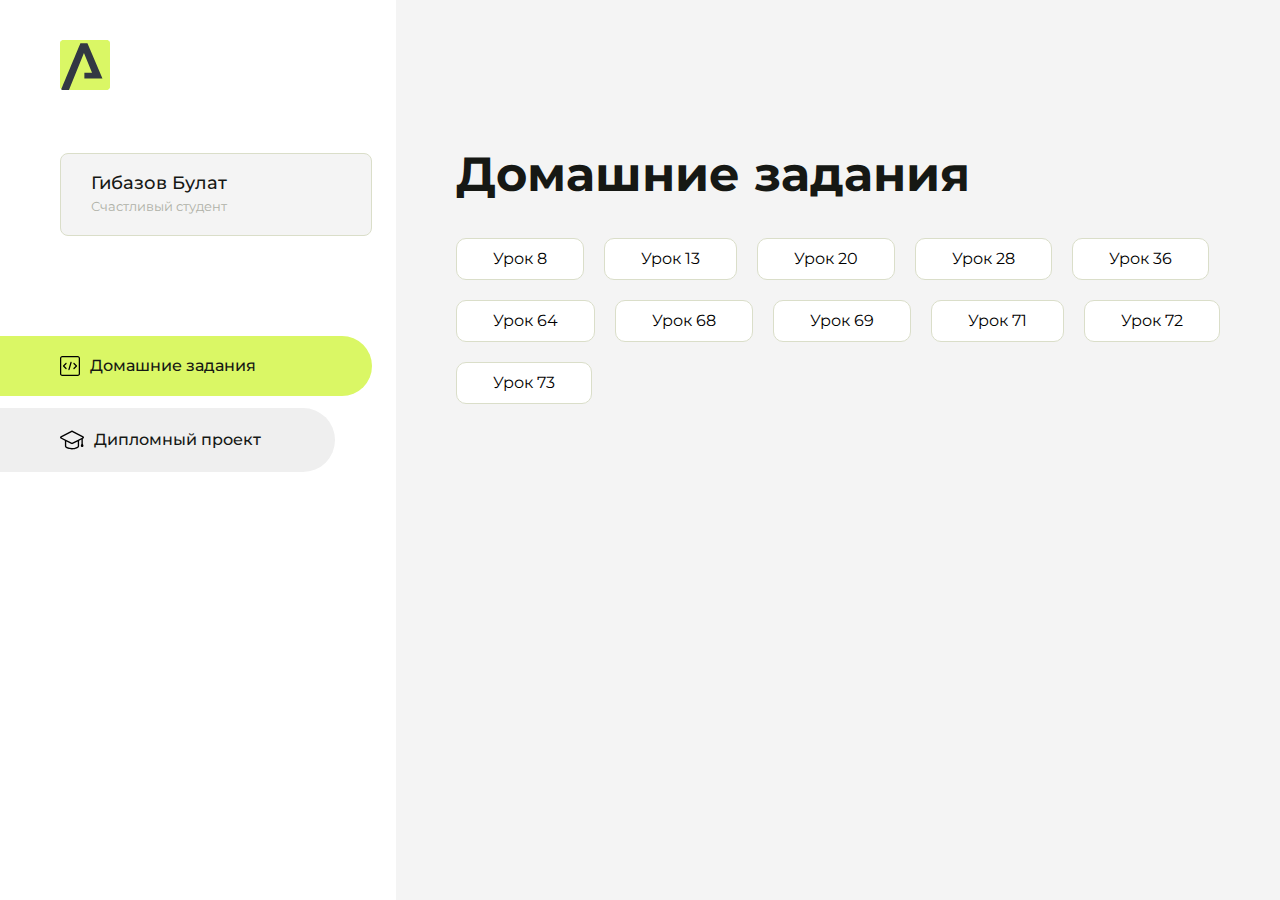
<file: index.html>
<!DOCTYPE html>
<html lang="en">
<head>
    <meta charset="UTF-8">
    <meta name="viewport" content="width=device-width, initial-scale=1.0">
    <title>Домашняя работа</title>
    <link rel="shortcut icon" href="src/logo.ico" type="image/x-icon">
    <link rel="preconnect" href="https://fonts.googleapis.com">
    <link rel="preconnect" href="https://fonts.gstatic.com" crossorigin>
    <link href="https://fonts.googleapis.com/css2?family=Montserrat:wght@400;500;700&family=Rubik:wght@500&display=swap"
          rel="stylesheet">
    <link rel="stylesheet" href="src/style.css">
</head>
<body id="body">
<div class="overlay" id="overlay"></div>
<div class="layout">
    <div class="burger" id="burger">
        <svg viewBox="0 0 24 24" fill="none" xmlns="http://www.w3.org/2000/svg">
            <g id="SVGRepo_bgCarrier" stroke-width="0"></g>
            <g id="SVGRepo_tracerCarrier" stroke-linecap="round" stroke-linejoin="round"></g>
            <g id="SVGRepo_iconCarrier">
                <path d="M4 18L20 18" stroke="#DAF765" stroke-width="2" stroke-linecap="round"></path>
                <path d="M4 12L20 12" stroke="#DAF765" stroke-width="2" stroke-linecap="round"></path>
                <path d="M4 6L20 6" stroke="#DAF765" stroke-width="2" stroke-linecap="round"></path>
            </g>
        </svg>
    </div>
    <aside class="sidebar" id="sidebar">
        <div class="sidebar__inner">
            <div class="logo">
                <svg width="50" height="50" viewBox="0 0 50 50" fill="none" xmlns="http://www.w3.org/2000/svg">
                    <g clip-path="url(#clip0_513_74730)">
                        <path d="M46.17 -0.257004H3.83C1.57281 -0.257004 -0.257 1.57281 -0.257 3.83V46.17C-0.257 48.4272 1.57281 50.257 3.83 50.257H46.17C48.4272 50.257 50.257 48.4272 50.257 46.17V3.83C50.257 1.57281 48.4272 -0.257004 46.17 -0.257004Z"
                              fill="#DAF765"/>
                        <path d="M24.375 38.4H42.461L27.441 3.1585H20.4355C20.4355 3.1585 6.7895 35.881 1.1945 49.294C2.015 50.0275 3.0945 50.257 3.6945 50.257H8.8445L23.954 13.07L32.0465 32.8285H24.375V38.4Z"
                              fill="#323843"/>
                    </g>
                    <defs>
                        <clipPath id="clip0_513_74730">
                            <rect width="50" height="50" fill="white"/>
                        </clipPath>
                    </defs>
                </svg>
            </div>
            <div class="sidebar__user">
                <div class="sidebar__name">Гибазов Булат</div>
                <div class="sidebar__text">Счастливый студент</div>
            </div>
            <div class="sidebar__tabs">
                <div class="sidebar__item">
                    <button class="sidebar__button active" id="tasks">
                        <svg xmlns="http://www.w3.org/2000/svg" width="20" height="20" viewBox="0 0 20 20" fill="none">
                            <g clip-path="url(#clip0_704_74543)">
                                <path d="M17.7083 20H2.29167C1.0275 20 0 18.9725 0 17.7083V2.29167C0 1.0275 1.0275 0 2.29167 0H17.7083C18.9725 0 20 1.0275 20 2.29167V17.7083C20 18.9725 18.9725 20 17.7083 20ZM2.29167 1.25C1.7175 1.25 1.25 1.7175 1.25 2.29167V17.7083C1.25 18.2825 1.7175 18.75 2.29167 18.75H17.7083C18.2825 18.75 18.75 18.2825 18.75 17.7083V2.29167C18.75 1.7175 18.2825 1.25 17.7083 1.25H2.29167Z"
                                      fill="black"/>
                                <path d="M6.04167 13.125C5.88167 13.125 5.72167 13.0642 5.6 12.9417L3.1 10.4417C2.85583 10.1975 2.85583 9.80167 3.1 9.5575L5.6 7.0575C5.84417 6.81333 6.24 6.81333 6.48417 7.0575C6.72833 7.30167 6.72833 7.6975 6.48417 7.94167L4.42583 10L6.48417 12.0583C6.72833 12.3025 6.72833 12.6983 6.48417 12.9425C6.36167 13.0642 6.20167 13.125 6.04167 13.125Z"
                                      fill="black"/>
                                <path d="M8.95833 14.1667C8.9 14.1667 8.84 14.1583 8.78167 14.1417C8.45083 14.0442 8.26083 13.6967 8.35833 13.3658L10.4417 6.28251C10.5392 5.95084 10.8892 5.76417 11.2175 5.85917C11.5483 5.95667 11.7383 6.30417 11.6408 6.63501L9.5575 13.7183C9.47833 13.9908 9.22833 14.1667 8.95833 14.1667Z"
                                      fill="black"/>
                                <path d="M13.9583 13.125C13.7983 13.125 13.6383 13.0642 13.5167 12.9417C13.2725 12.6975 13.2725 12.3017 13.5167 12.0575L15.575 9.99916L13.5167 7.94083C13.2725 7.69666 13.2725 7.30083 13.5167 7.05666C13.7608 6.81249 14.1567 6.81249 14.4008 7.05666L16.9008 9.55666C17.145 9.80083 17.145 10.1967 16.9008 10.4408L14.4008 12.9408C14.2783 13.0642 14.1183 13.125 13.9583 13.125Z"
                                      fill="black"/>
                            </g>
                            <defs>
                                <clipPath id="clip0_704_74543">
                                    <rect width="20" height="20" fill="white"/>
                                </clipPath>
                            </defs>
                        </svg>
                        <span>Домашние задания</span></button>
                </div>
                <div class="sidebar__item">
                    <button class="sidebar__button" id="diplom">
                        <svg xmlns="http://www.w3.org/2000/svg" width="24" height="24" viewBox="0 0 24 24" fill="none">
                            <g clip-path="url(#clip0_704_74553)">
                                <path d="M23.2628 10.5971C23.7176 10.365 24 9.90375 24 9.39337C24 8.883 23.7176 8.42175 23.2628 8.18962L12.6135 2.75362C12.2291 2.55824 11.7705 2.55787 11.3854 2.75399L0.736875 8.19C0.282375 8.42175 0 8.883 0 9.39337C0 9.90375 0.282375 10.365 0.736875 10.5971L4.89038 12.7177V18.2074C4.89038 19.8154 8.412 21.393 12 21.393C15.5884 21.393 19.1096 19.815 19.1096 18.2074V12.7174L21.4609 11.517V15.8017L20.901 17.2305C20.7409 17.6389 20.7934 18.0994 21.0405 18.4616C21.2876 18.8246 21.6979 19.041 22.1366 19.041C22.5754 19.041 22.9852 18.8246 23.2324 18.462C23.4795 18.099 23.532 17.6385 23.3719 17.2301L22.8124 15.8021V10.827L23.2628 10.5971ZM17.7623 18.1721C17.6198 18.6375 15.3491 20.0419 12 20.0419C8.65088 20.0419 6.38025 18.6375 6.2415 18.2074V12.3037L6.23887 12.3019C6.23812 12.057 6.1065 11.8207 5.87325 11.7019L1.3515 9.39337L12 3.95737L22.6489 9.39337L12 14.8294L5.87325 11.7019C5.54063 11.5331 4.6695 11.6674 4.5 12C4.33012 12.3322 4.55813 12.5479 4.89038 12.7177L11.3857 16.0331C11.5781 16.1314 11.7889 16.1805 12 16.1805C12.2107 16.1805 12.4222 16.1314 12.6146 16.0331L17.7593 13.407L17.7623 18.1721Z"
                                      fill="black"/>
                            </g>
                            <defs>
                                <clipPath id="clip0_704_74553">
                                    <rect width="24" height="24" fill="white"/>
                                </clipPath>
                            </defs>
                        </svg>
                        <span>Дипломный проект</span></button>
                </div>
            </div>
        </div>

    </aside>
    <div class="content">
        <div class="container">
            <div class="content__block" id="tasksBlock">
                <div class="content__title">Домашние задания</div>
                <ul class="content__list">
                    <li class="content__list-item">
                        <a href="lesson1/index.html">Урок 8</a>
                    </li>
                    <li class="content__list-item">
                        <a href="lesson13/index.html">Урок 13</a>
                    </li>
                    <li class="content__list-item">
                        <a href="lesson20/index.html">Урок 20</a>
                    </li>
                    <li class="content__list-item">
                        <a href="lesson28/index.html">Урок 28</a>
                    </li>
                    <li class="content__list-item">
                        <a href="lesson36/index.html">Урок 36</a>
                    </li>
                    <li class="content__list-item">
                        <a href="lesson64/index.html">Урок 64</a>
                    </li>
                    <li class="content__list-item">
                        <a href="lesson68/index.html">Урок 68</a>
                    </li>
                    <li class="content__list-item">
                        <a href="lesson69/index.html">Урок 69</a>
                    </li>
                    <li class="content__list-item">
                        <a href="lesson71/index.html">Урок 71</a>
                    </li>
                    <li class="content__list-item">
                        <a href="lesson72/index.html">Урок 72</a>
                    </li>
                     <li class="content__list-item">
                        <a href="lesson73/index.html">Урок 73</a>
                    </li>
                </ul>
            </div>
            <div class="content__block hidden" id="diplomBlock">
                <div class="content__title">Дипломный проект</div>
                <div class="content__list-diplom">
                    <a href="ПАПКА-С-НОМЕРОМ-УРОКА">Ссылка на ДЗ</a>
                </div>
                <div class="content__decor">
                    <div class="content__decor-text">Давай проверим, чему ты научился!</div>
                    <div class="content__decor-img">
                        <img src="src/decor.png" alt="decor">
                    </div>
                </div>
            </div>
        </div>
    </div>
</div>
<script src="src/index.js"></script>
</body>
</html>
</file>
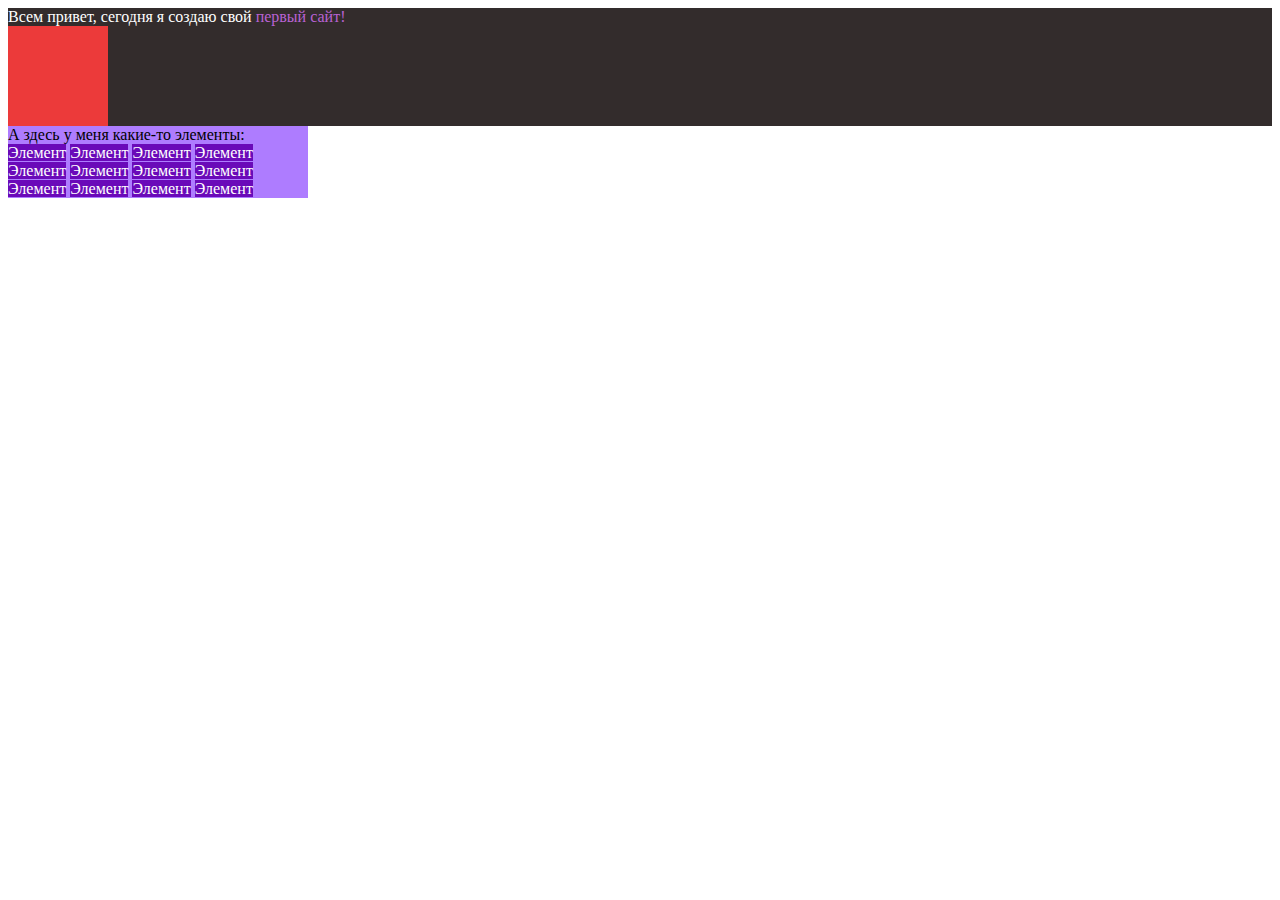
<file: lesson1/index.html>
<!DOCTYPE html>
<html lang="en">

<head>
    <meta charset="UTF-8">
    <meta name="viewport" content="width=device-width, initial-scale=1.0">
    <title>Document</title>
    <style>
        .block1 {
            background: rgb(51, 44, 44);
            color: white;
        }

        .block2 {
            background: rgb(236, 58, 58);
            width: 100px;
            height: 100px;
        }

        .stroka1 {
            color: rgb(185, 98, 211);
        }

        .stroka2 {
            background: rgb(106, 10, 185);
            color: rgb(255, 255, 255);

        }
        .block3 {
            background: rgb(174, 124, 255);
            width: 300px;
        }
    </style>
</head>

<body>

    <div class="block1">
        Всем привет, сегодня я создаю свой
        <span class="stroka1">первый сайт!</span>
        <div class="block2">

        </div>
    </div>

    <div class="block3">
        <div>А здесь у меня какие-то элементы:</div>
        <span class="stroka2">Элемент</span>
        <span class="stroka2">Элемент</span>
        <span class="stroka2">Элемент</span>
        <span class="stroka2">Элемент</span>
        <span class="stroka2">Элемент</span>
        <span class="stroka2">Элемент</span>
        <span class="stroka2">Элемент</span>
        <span class="stroka2">Элемент</span>
        <span class="stroka2">Элемент</span>
        <span class="stroka2">Элемент</span>
        <span class="stroka2">Элемент</span>
        <span class="stroka2">Элемент</span>
    </div>









</body>

</html>
</file>
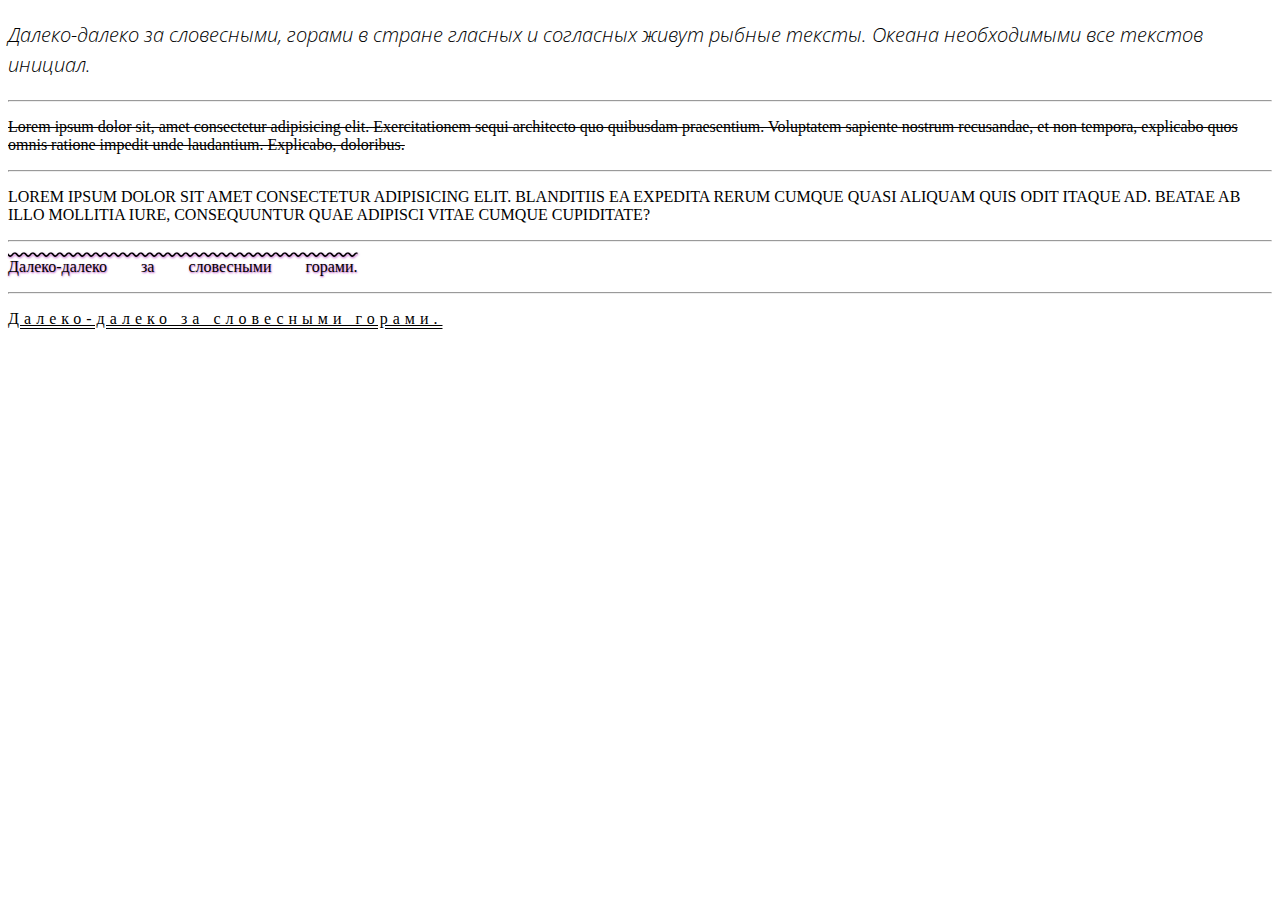
<file: lesson28/index.html>
<!DOCTYPE html>
<html lang="en">

<head>
    <meta charset="UTF-8">
    <meta name="viewport" content="width=device-width, initial-scale=1.0">
    <title>Document</title>
    <link rel="preconnect" href="https://fonts.googleapis.com">
    <link rel="preconnect" href="https://fonts.gstatic.com" crossorigin>
    <link href="https://fonts.googleapis.com/css2?family=Open+Sans:ital,wght@0,300;1,300&display=swap" rel="stylesheet">
    <link rel="stylesheet" href="css/style.css">
</head>

<body>
    <p class="p1">Далеко-далеко за словесными, горами в стране гласных и согласных живут рыбные тексты. Океана
        необходимыми все
        текстов инициал.</p>
    <hr>
    <p class="p2">Lorem ipsum dolor sit, amet consectetur adipisicing elit. Exercitationem sequi architecto quo
        quibusdam
        praesentium. Voluptatem sapiente nostrum recusandae, et non tempora, explicabo quos omnis ratione impedit unde
        laudantium. Explicabo, doloribus.</p>
    <hr>
    <p class="p3">Lorem ipsum dolor sit amet consectetur adipisicing elit. Blanditiis ea expedita rerum cumque quasi
        aliquam quis
        odit itaque ad. Beatae ab illo mollitia iure, consequuntur quae adipisci vitae cumque cupiditate?</p>
    <hr>
    <p class="p4">Далеко-далеко за словесными горами.</p>
    <hr>
    <p class="p5">Далеко-далеко за словесными горами.</p>
</body>

</html>
</file>
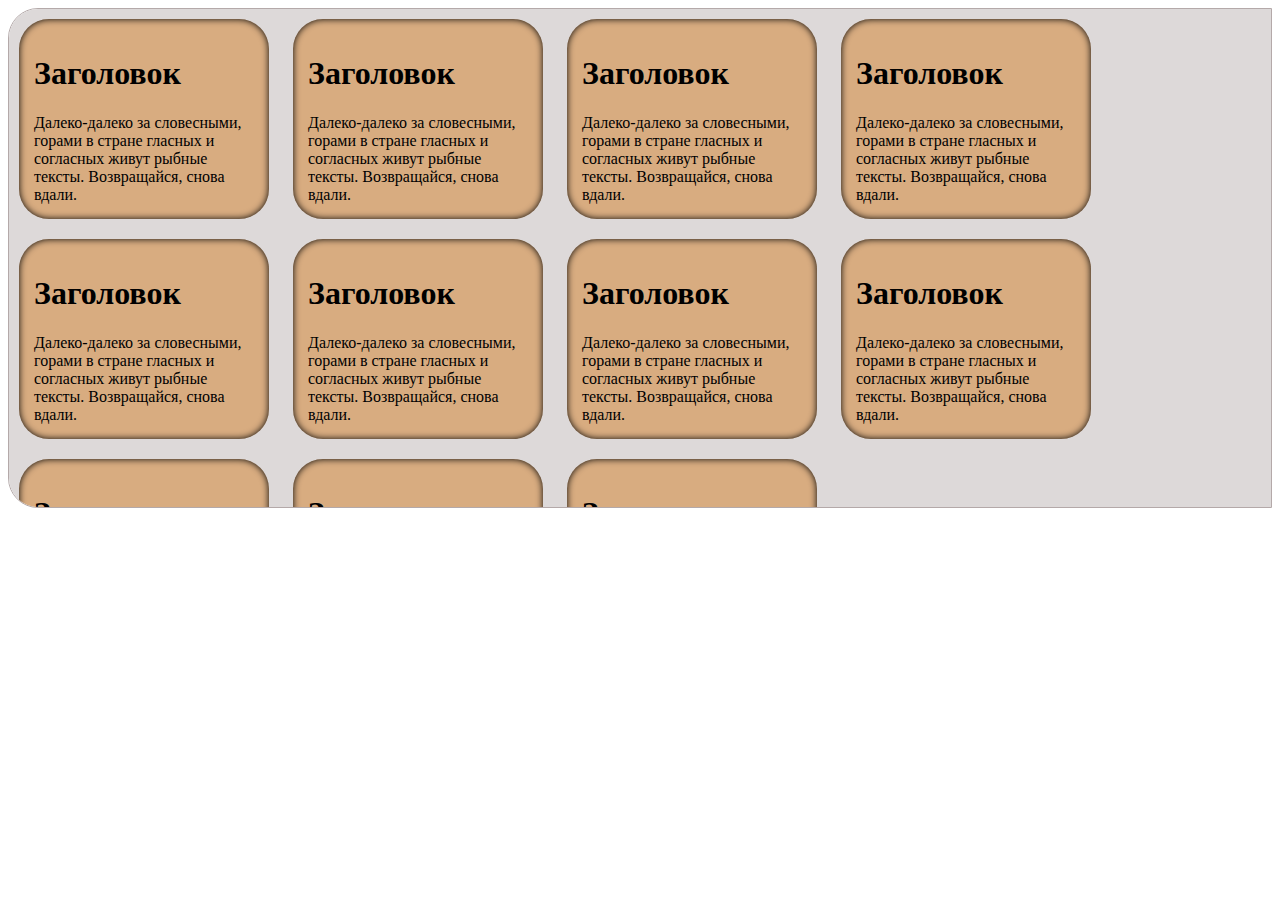
<file: lesson36/index.html>
<!DOCTYPE html>
<html lang="en">

<head>
    <meta charset="UTF-8">
    <meta name="viewport" content="width=device-width, initial-scale=1.0">
    <title>CSS Урок 36: Макет</title>
    <link rel="stylesheet" href="css/style.css">

</head>

<body>
    <div class="a">
        <div class="b">
            <h1>Заголовок</h1>
            <p>Далеко-далеко за словесными, горами в стране гласных и согласных живут рыбные тексты. Возвращайся, снова
                вдали.</p>
        </div>
        <div class="b">
            <h1>Заголовок</h1>
            <p>Далеко-далеко за словесными, горами в стране гласных и согласных живут рыбные тексты. Возвращайся, снова
                вдали.</p>
        </div>
        <div class="b">
            <h1>Заголовок</h1>
            <p>Далеко-далеко за словесными, горами в стране гласных и согласных живут рыбные тексты. Возвращайся, снова
                вдали.</p>
        </div>
        <div class="b">
            <h1>Заголовок</h1>
            <p>Далеко-далеко за словесными, горами в стране гласных и согласных живут рыбные тексты. Возвращайся, снова
                вдали.</p>
        </div>
        <div class="b">
            <h1>Заголовок</h1>
            <p>Далеко-далеко за словесными, горами в стране гласных и согласных живут рыбные тексты. Возвращайся, снова
                вдали.</p>
        </div>
        <div class="b">
            <h1>Заголовок</h1>
            <p>Далеко-далеко за словесными, горами в стране гласных и согласных живут рыбные тексты. Возвращайся, снова
                вдали.</p>
        </div>
        <div class="b">
            <h1>Заголовок</h1>
            <p>Далеко-далеко за словесными, горами в стране гласных и согласных живут рыбные тексты. Возвращайся, снова
                вдали.</p>
        </div>
        <div class="b">
            <h1>Заголовок</h1>
            <p>Далеко-далеко за словесными, горами в стране гласных и согласных живут рыбные тексты. Возвращайся, снова
                вдали.</p>
        </div>
        <div class="b">
            <h1>Заголовок</h1>
            <p>Далеко-далеко за словесными, горами в стране гласных и согласных живут рыбные тексты. Возвращайся, снова
                вдали.</p>
        </div>
        <div class="b">
            <h1>Заголовок</h1>
            <p>Далеко-далеко за словесными, горами в стране гласных и согласных живут рыбные тексты. Возвращайся, снова
                вдали.</p>
        </div>
        <div class="b">
            <h1>Заголовок</h1>
            <p>Далеко-далеко за словесными, горами в стране гласных и согласных живут рыбные тексты. Возвращайся, снова
                вдали.</p>
        </div>

    </div>
</body>

</html>
</file>
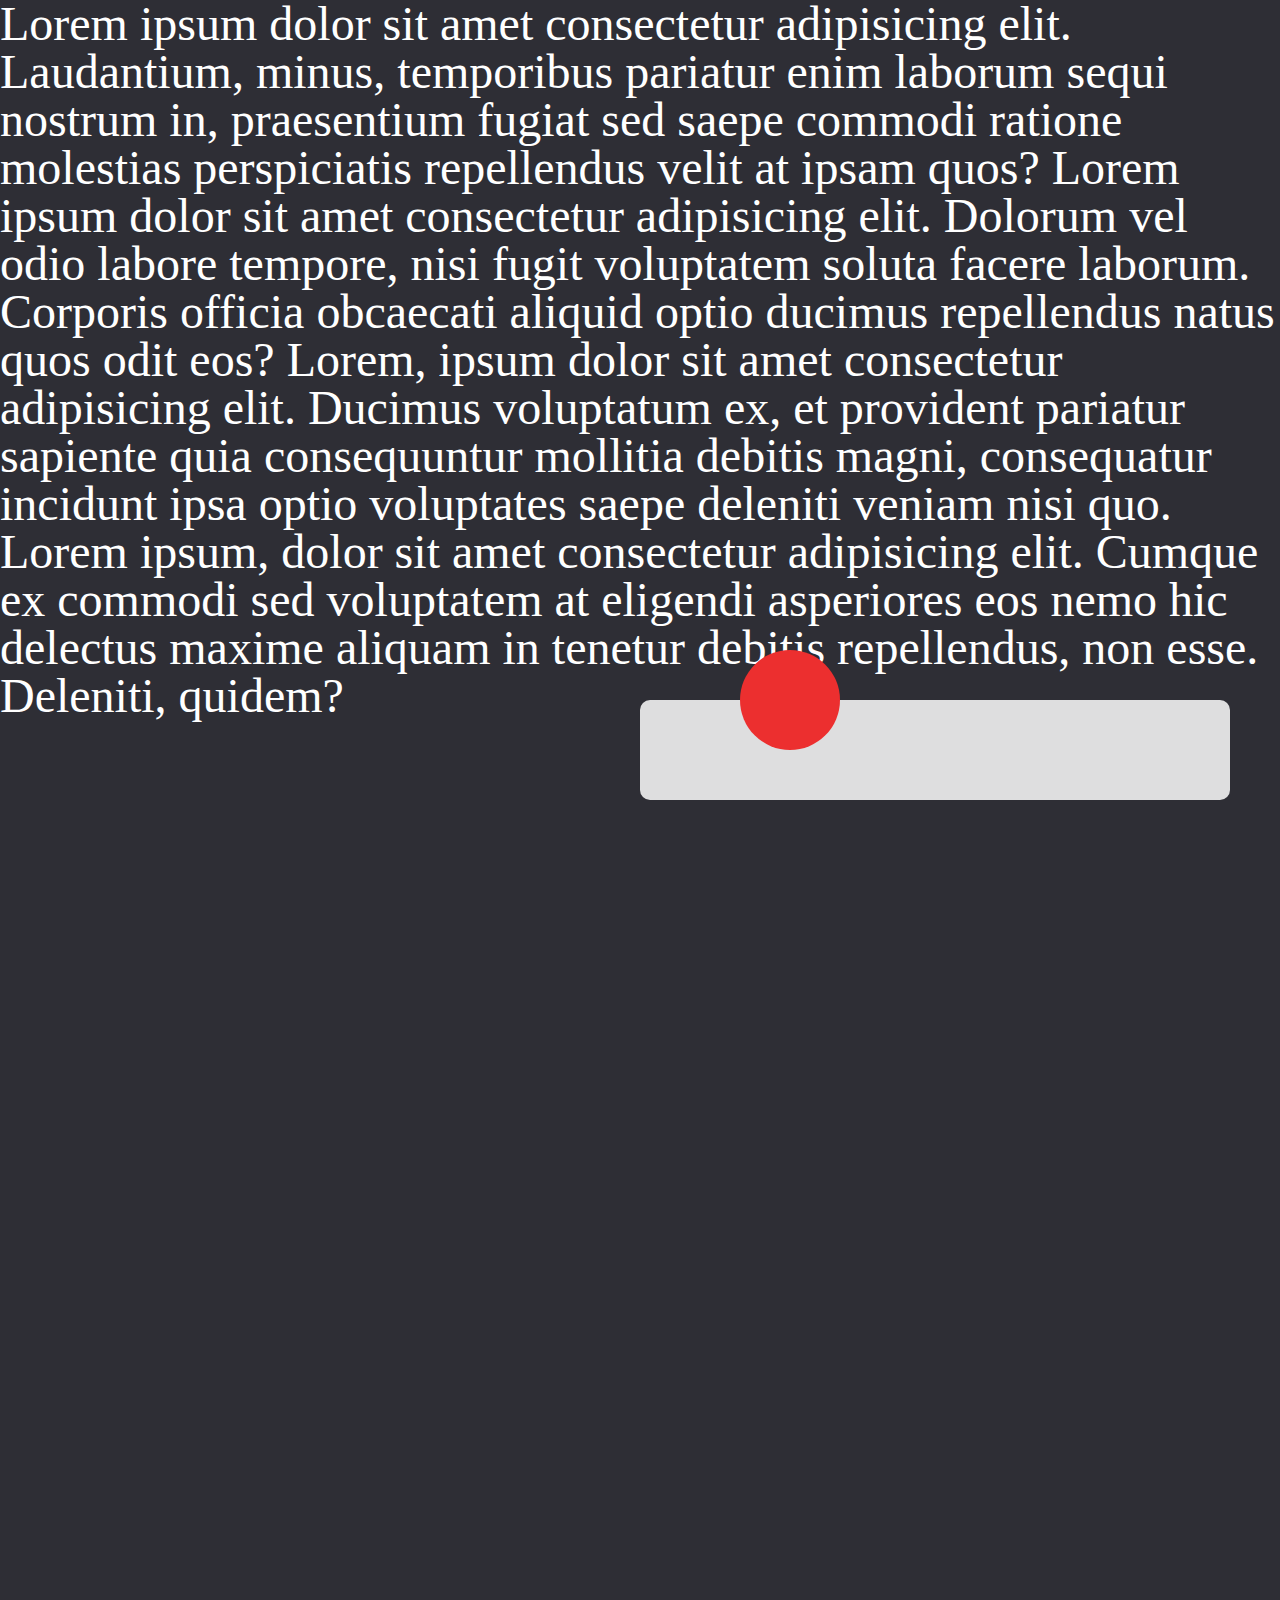
<file: lesson68/index.html>
<!DOCTYPE html>
<html lang="en">

<head>
    <meta charset="UTF-8">
    <meta http-equiv="X-UA-Compatible" content="IE=edge">
    <meta name="viewport" content="width=device-width, initial-scale=1.0">
    <title>68 урок</title>
    <link href="css/reset.css" rel="stylesheet">
    <link href="css/style.css" rel="stylesheet">
</head>

<body>
    <p class="text">
        Lorem ipsum dolor sit amet consectetur adipisicing elit. Laudantium, minus, temporibus pariatur enim laborum sequi nostrum in, praesentium fugiat sed saepe commodi ratione molestias perspiciatis repellendus velit at ipsam quos?
        Lorem ipsum dolor sit amet consectetur adipisicing elit. Dolorum vel odio labore tempore, nisi fugit voluptatem soluta facere laborum. Corporis officia obcaecati aliquid optio ducimus repellendus natus quos odit eos?
        Lorem, ipsum dolor sit amet consectetur adipisicing elit. Ducimus voluptatum ex, et provident pariatur sapiente quia consequuntur mollitia debitis magni, consequatur incidunt ipsa optio voluptates saepe deleniti veniam nisi quo.
        Lorem ipsum, dolor sit amet consectetur adipisicing elit. Cumque ex commodi sed voluptatem at eligendi asperiores eos nemo hic delectus maxime aliquam in tenetur debitis repellendus, non esse. Deleniti, quidem?
    </p>
    <div class="block">
    <div class="rectangle">
        <div class="circle"></div>
    </div>
 
    </div>
<br><br><br><br><br><br><br><br><br><br><br><br><br><br><br><br><br><br><br><br><br><br><br><br><br><br><br><br><br><br><br><br><br><br><br><br><br><br><br><br><br><br><br><br><br><br><br><br><br><br><br><br><br><br><br><br><br><br><br><br><br><br><br><br><br><br><br><br><br><br><br><br><br><br><br><br><br><br><br><br><br><br><br><br><br><br><br><br><br><br><br><br><br><br><br><br><br><br><br><br><br><br><br><br><br><br><br><br><br><br><br><br><br><br><br><br><br><br><br><br><br><br><br><br><br><br><br><br><br><br><br><br><br><br><br><br><br><br><br><br><br><br><br><br><br><br><br><br><br><br><br><br><br><br><br><br><br><br><br><br><br><br><br><br><br><br><br><br><br><br><br><br><br><br><br><br><br><br><br><br><br><br><br><br><br><br><br><br><br><br><br><br><br><br><br><br><br><br><br><br>
</body>

</html>
</file>
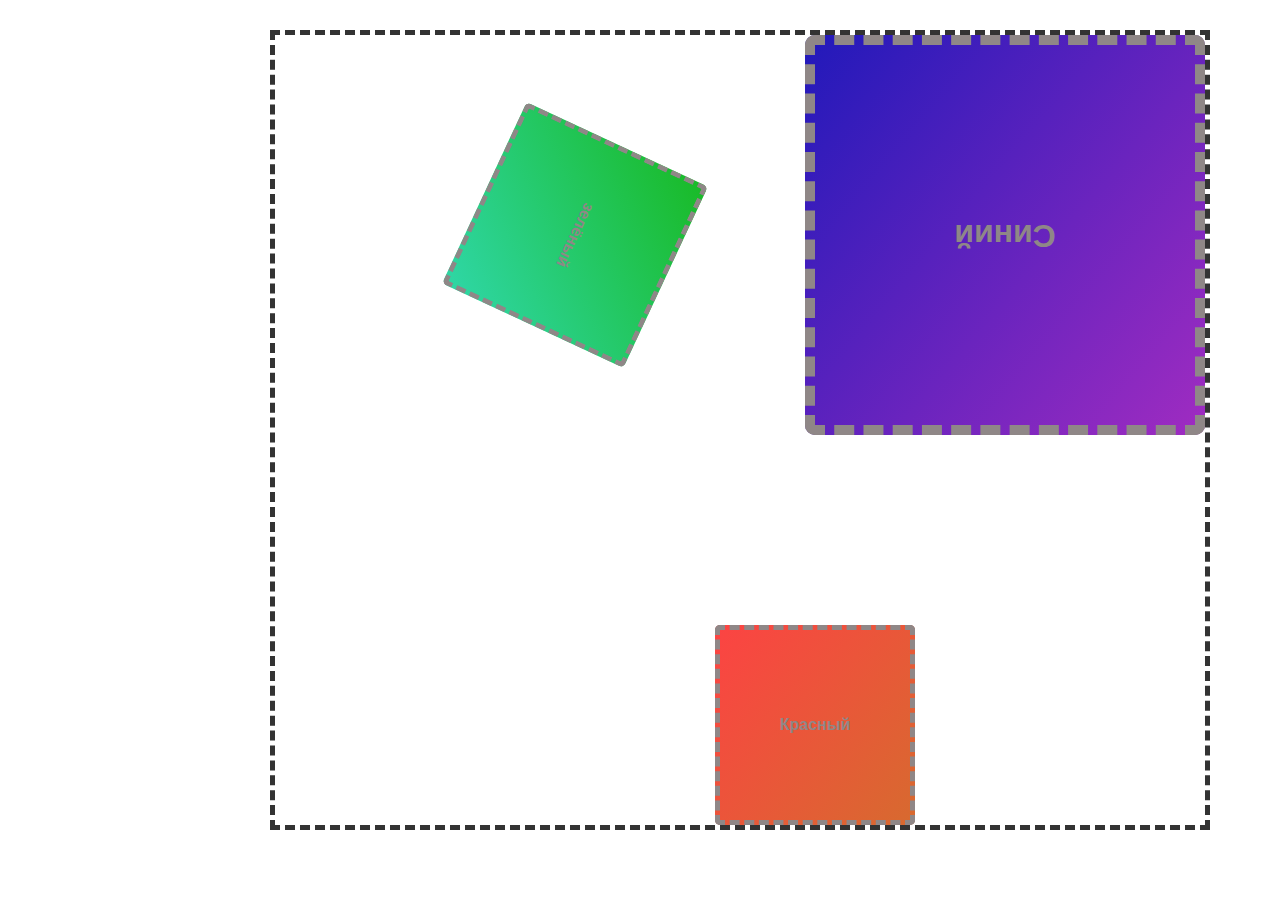
<file: lesson69/index.html>
<!DOCTYPE html>
<html lang="en">

<head>
    <meta charset="UTF-8">
    <meta http-equiv="X-UA-Compatible" content="IE=edge">
    <meta name="viewport" content="width=device-width, initial-scale=1.0">
    <title>TRANSFORM</title>
    <link href="css/reset.css" rel="stylesheet">
    <link href="css/style.css" rel="stylesheet">
</head>

<body>
    <div class="wrapper">
        <div class="quads">
            <div class="quads__quad quads__quad--red"></div>
            <div class="quads__quad quads__quad--green"></div>
            <div class="quads__quad quads__quad--blue"></div>
        </div>
        <div class="area">
            <div class="area__place area__place--for-red">Красный</div>
            <div class="area__place area__place--for-green">зелёный</div>
            <div class="area__place area__place--for-blue">Синий</div>
        </div>
    </div>
</body>

</html>
</file>
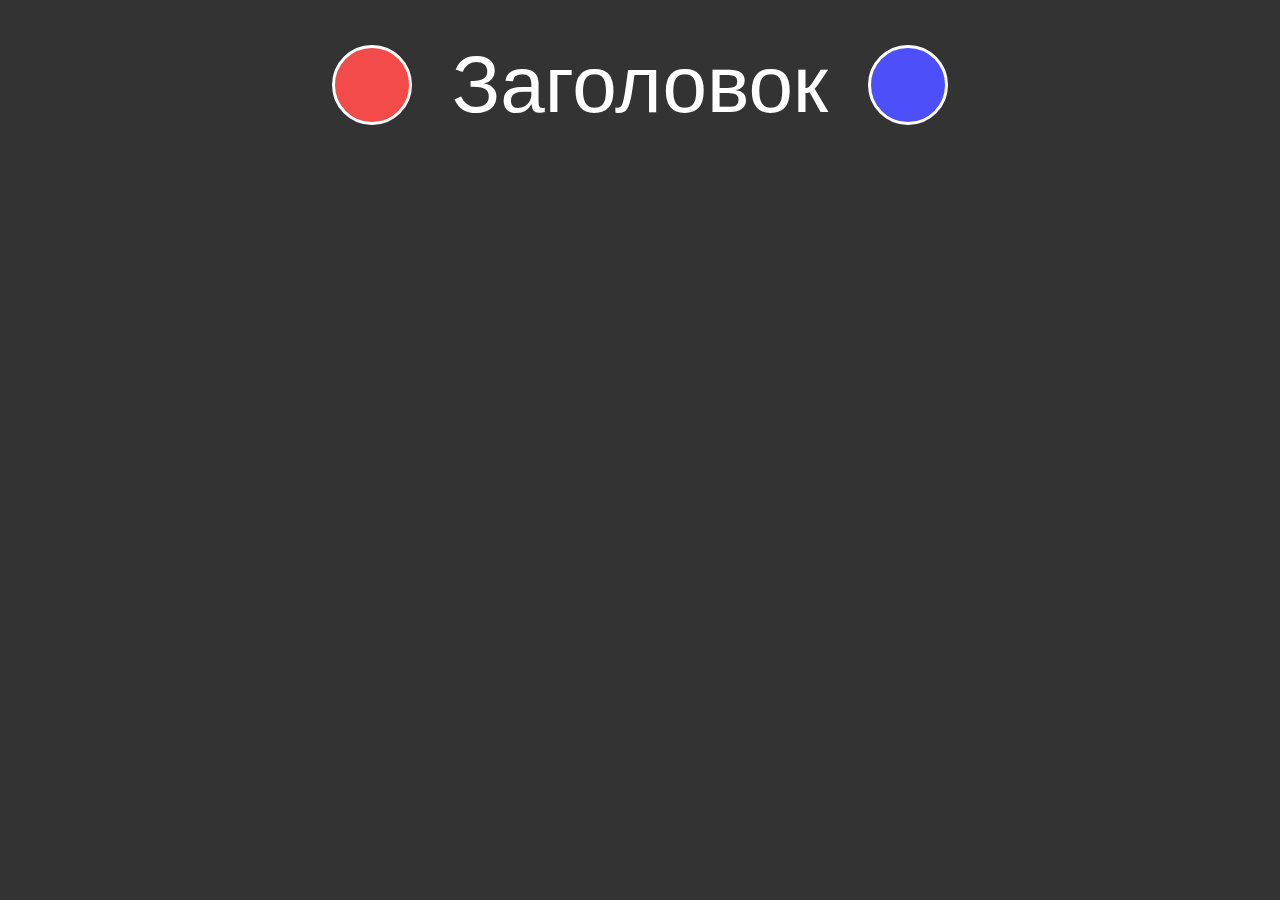
<file: lesson71/index.html>
<!DOCTYPE html>
<html lang="en">

<head>
    <meta charset="UTF-8">
    <meta http-equiv="X-UA-Compatible" content="IE=edge">
    <meta name="viewport" content="width=device-width, initial-scale=1.0">
    <title>ПСЕВДОЭЛЕМЕНТЫ</title>
    <link href="css/reset.css" rel="stylesheet">
    <link href="css/style.css" rel="stylesheet">
</head>

<body>
    <div class="wrapper">
        <h1 class="title">Заголовок</h1>
    </div>
</body>

</html>
</file>
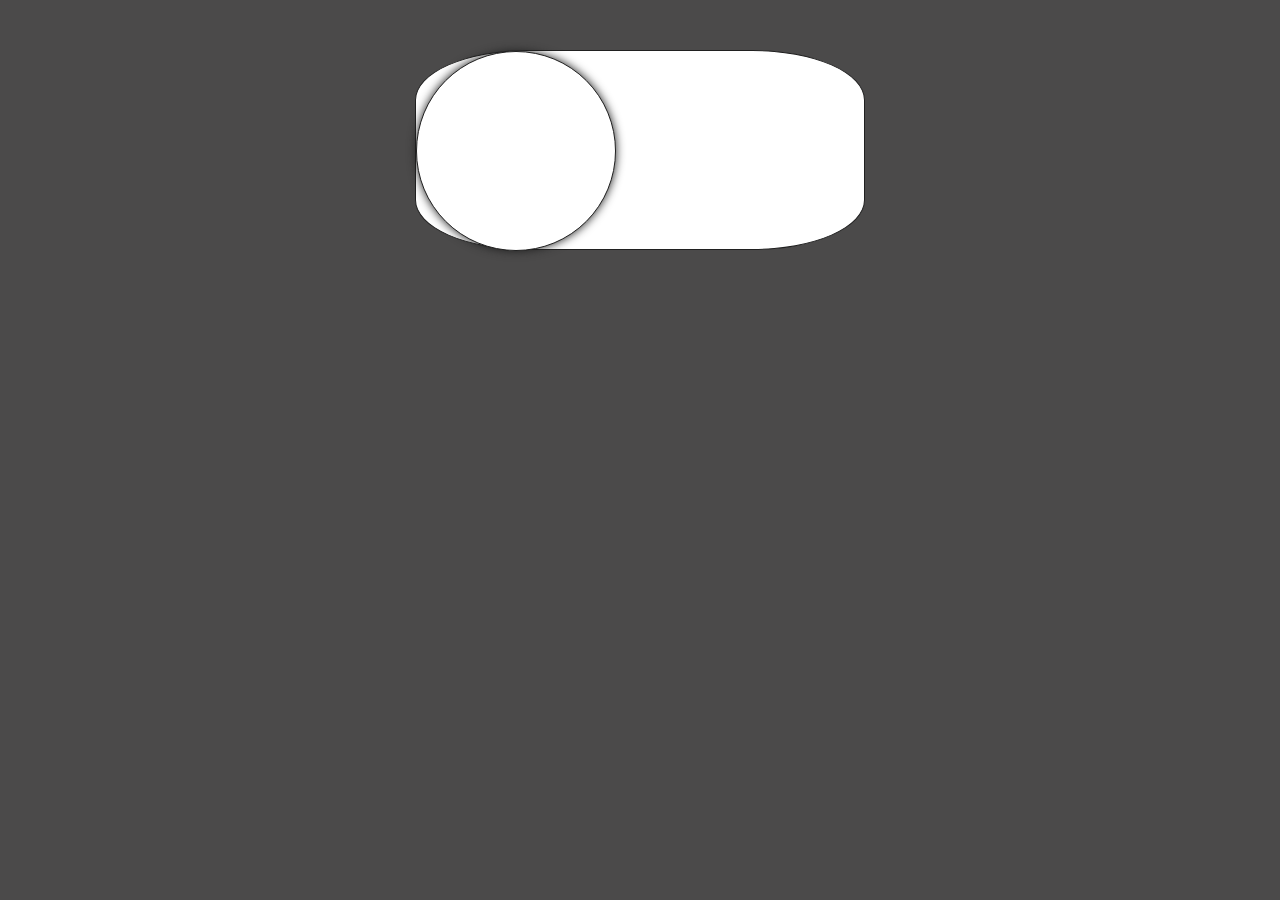
<file: lesson73/index.html>
<!DOCTYPE html>
<html lang="en">

<head>
    <meta charset="UTF-8">
    <meta http-equiv="X-UA-Compatible" content="IE=edge">
    <meta name="viewport" content="width=device-width, initial-scale=1.0">
    <title>Анимация</title>
    <link href="css/reset.css" rel="stylesheet">
    <link href="css/style.css" rel="stylesheet">
</head>

<body>

    <div class="wrapper">
        <div class="container">
            <div class="circle"></div>
        </div>
    </div>

</body>

</html>
</file>
<file: src/style.css>
*{padding: 0;margin: 0;border: 0;}
*,*:before,*:after{-webkit-box-sizing: border-box;box-sizing: border-box;}
:focus,:active{outline: none;}
a:focus,a:active{outline: none;}
nav,footer,header,aside{display: block;}
html,body{
    height:100%;width:100%;
    font-size:100%;line-height:1;-ms-text-size-adjust:100%;-moz-text-size-adjust:100%;-webkit-text-size-adjust:100%;}
input,button,textarea{font-family:inherit;}
input::-ms-clear{display: none;}
button{cursor: pointer;}
button::-moz-focus-inner{padding:0;border:0;}
a,a:visited{text-decoration: none;}
a:hover{text-decoration: none;}
ul li{list-style: none;}
img{vertical-align: top;}
h1,h2,h3,h4,h5,h6{font-size:inherit;font-weight: inherit;}
a{color:inherit;}



body {
    font-family: "Montserrat",SansSerif;
    color: black;
}

body.overflow {
    overflow: hidden;
}



.layout {
    display: -webkit-box;
    display: -ms-flexbox;
    display: flex;
    min-height: 100vh;
}

.sidebar {
    padding: 40px 24px 40px 0;
    -ms-flex-negative: 0;
    flex-shrink: 0;
    background-color: white;
}



.content {
    -webkit-box-flex: 1;
    -ms-flex-positive: 1;
    flex-grow: 1;
    background-color: #F4F4F4;
}

.container {
    display: -webkit-box;
    display: -ms-flexbox;
    display: flex;
    -webkit-box-orient: vertical;
    -webkit-box-direction: normal;
    -ms-flex-direction: column;
    flex-direction: column;
    -webkit-box-pack: center;
    -ms-flex-pack: center;
    justify-content: center;
    -webkit-box-align: center;
    -ms-flex-align: center;
    align-items: center;
    padding: 150px 60px 80px 60px;
}


.logo {
    margin-left: 60px;
    margin-bottom: 60px;
}

.sidebar__user {
    background-color: #F4F4F4;
    padding: 20px 30px;
    margin-left: 60px;
    margin-bottom: 100px;
    border-radius: 8px;
    border: 1px solid #DADEC9;
}

.sidebar__name {
    color:#161814;
    font-size: 18px;
    font-weight: 500;
    margin-bottom: 6px;
}

.sidebar__text {
    color: #AFB1A7;
    font-size: 13px;
    font-weight: 400;
    line-height: 130%; /* 16.9px */
}

.sidebar__item {
    width: 372px;
}

.sidebar__button {
    display: -webkit-box;
    display: -ms-flexbox;
    display: flex;
    -webkit-box-align: center;
    -ms-flex-align: center;
    align-items: center;
    gap: 10px;
    padding: 20px 60px;
    margin-bottom: 12px;
    border-radius: 0px 100px 100px 0px;
    -webkit-transition: all .5s;
    -o-transition: all .5s;
    transition: all .5s;
    cursor: pointer;
    width: 90%;
    color:#161814;
    font-size: 16px;
    font-weight: 500;
}

.sidebar__button.active , .sidebar__button:hover {
    width: 100%;
    background-color: #DAF765;
}


.content__title {
    color: #161814;
    font-size: 48px;
    font-weight: 700;
    margin-bottom: 40px;
}

.content__list {
    display: -webkit-box;
    display: -ms-flexbox;
    display: flex;
    -webkit-box-align: center;
    -ms-flex-align: center;
    align-items: center;
    -ms-flex-wrap: wrap;
    flex-wrap: wrap;
    gap: 20px;
}



.content__list-item  {
    cursor: pointer;
    padding: 12px 18px;
    background-color: #fff;
    border-radius: 10px;
    border: 1px solid #DADEC9;
    -webkit-transition: all .3s;
    -o-transition: all .3s;
    transition: all .3s;
}

.content__list-item:hover,.content__list-diplom:hover {
    background-color: #AFB1A7;
}

li a {
    padding: 12px 18px;

}


.content__list-diplom {
    -webkit-transition: all .3s;
    -o-transition: all .3s;
    transition: all .3s;
    display: inline-block;
    padding: 12px 18px;
    background-color: #fff;
    border-radius: 10px;
    border: 1px solid #DADEC9;
}

.content__decor {
    display: -webkit-box;
    display: -ms-flexbox;
    display: flex;
    -webkit-box-align: center;
    -ms-flex-align: center;
    align-items: center;
}

.content__decor-text {
    color:#BEDD44;
    font-size: 36px;
    font-weight: 700;
    line-height: 110%; /* 39.6px */
}

.content__block {
    max-width: 1200px;
}

.content__block.hidden {
    display: none;
}

.content__decor-img img{
    width: 100%;
}

.burger {
    display: none;
    padding: 5px;
    position: fixed;
    top: 3%;
    right: 7%;
    width: 40px;
    height: 40px;
    background-color: #161814;
    border-radius: 50%;
    z-index: 10;
    border: 1px solid #DAF765;
}

@media (max-width: 768px) {
    .burger {
        display: block;
    }

    .sidebar {
        -webkit-transition: all .3s;
        -o-transition: all .3s;
        transition: all .3s;
        -webkit-transform: translateX(-100%);
        -ms-transform: translateX(-100%);
        transform: translateX(-100%);
        position: fixed;
        top: 0;
        left: 0;
        bottom: 0;
        z-index: 5;
    }

    .sidebar.show {
        -webkit-transform: translateX(0%);
        -ms-transform: translateX(0%);
        transform: translateX(0%);
    }

    .overlay {
        opacity: 0;
        pointer-events: none;
        -webkit-transition: all .3s;
        -o-transition: all .3s;
        transition: all .3s;
        position: absolute;
        top: 0;
        right: 0;
        left: 0;
        bottom: 0;
        z-index: 3;
        background-color: #000000e0;
    }

    .overlay.show {
        opacity: 1;
        pointer-events: all;
    }

    .container {
        padding: 40px 20px;
        min-height: 100%;
    }

    .content__decor {
        margin-top: 20px;
        -webkit-box-orient: vertical;
        -webkit-box-direction: normal;
        -ms-flex-direction: column;
        flex-direction: column;
    }
}

@media (max-width: 400px) {
    .sidebar__user {
        margin-left: 0;
    }
}
</file>
<file: lesson28/css/style.css>
.p1 {
    font-family: "Open Sans", "Arial", sans-serif;
    font-size: 20px;
    line-height: 30px;
    font-style: italic;
    font-weight: 300;
}

.p2 {
    text-decoration: line-through;
}

.p3 {
    text-transform: uppercase;
}

.p4 {
    word-spacing: 30px;
    text-decoration: overline wavy;
    text-shadow: 0.6px 1px 2px #b94ac4;
}

.p5 {
    letter-spacing: 5px;
text-decoration: underline double;
}
</file>
<file: lesson36/css/style.css>
* {
    box-sizing: border-box;
}

.b {
    display: inline-block;
    background-color: #d8ac80;
    width: 250px;
    height: 200px;
    margin: 10px;
    padding: 15px;
    border-radius: 30px;
    box-shadow: inset   0 0 7px #000;
    
}

.a {
    background-color: #ddd9d9;
    max-width: 1400px;
    height: 500px;
    border-top-left-radius: 30px;
    border-bottom-left-radius: 30px;
    overflow: auto;
    border: 1px solid #b4a9a9;
    
}
</file>
<file: lesson68/css/style.css>
.rectangle {
    position: fixed;
    border-radius: 10px;
    min-height: 100px;
    left: 50%;
    background-color: #ffffffd7;
    right: 50px;
    bottom: 100px;
}

.text {
    font-size: 3em;
    color: #ffffff;
}

body {
    background-color: #2e2e35;
}

.circle {
    border-radius: 50%;
    background-color: #ec2f2f;
    border-radius: 50%;
    width: 100px;
    height: 100px;
    position: relative;
    bottom: 50px;
    left: 100px;
}
</file>
<file: lesson69/css/style.css>
.wrapper {
    padding: 30px;
    max-width: 1200px;
    margin: 0 auto;
    display: flex;
}

.quads {
    flex: 0 0 auto;
    display: flex;
    flex-direction: column;
}

.quads__quad {
    width: 200px;
    height: 200px;
    background: #757272;
    border-radius: 5px;
}

.quads__quad--red {
    background: linear-gradient(130deg, rgb(252, 67, 67), rgb(215, 106, 47));
    transform: translate(645px, 595px);
}
.quads__quad--green {
    background: linear-gradient(130deg, rgb(25, 186, 38), rgb(47, 215, 167));
    transform: translate(405px, -95px) rotate(115deg);
}
.quads__quad--blue {
    background: linear-gradient(130deg, rgb(33, 25, 186), rgb(160, 44, 193));
    transform: translate(835px, -295px) scale(2);
}

.area {
    flex: 1 0 auto;
    border: 5px dashed #333;
    height: 800px;
}

.area__place {
    display: flex;
    align-items: center;
    justify-content: center;
    font-family: sans-serif;
    font-weight: 900;
    width: 200px;
    height: 200px;
    pointer-events: none;
    border-radius: 5px;
    border: 5px dashed #8f8787;
    color: #8f8787;
}

/* ================== Выполнение дз ниже =================== */
</file>
<file: lesson71/css/style.css>
body {
    background-color: #333;
    color: #fff;
    font-family: sans-serif;
    font-size: 5rem;
    padding-top: 5vh;
}

.wrapper {
    display: flex;
    justify-content: center;
}

.title {
    text-align: center;
}

/* ====================================================== */
.title {
    position: relative
}

.title::before,
.title::after {
    content: '';
    display: block;
    width: 80px;
    height: 80px;
    border-radius: 50%;
    border-color: #fff;
    border-width: 4px;
    border: solid;
    position: absolute;
    top: 50%;
    transform: translateY(-50%);
    
}

.title::before {
    background-color: #f34a4a;
    left: -120px;
}

.title::after {
    background-color: #4c4ffa;
    right: -120px;
}
</file>
<file: lesson73/css/style.css>
body {
    background-color: #4b4a4a;
}

.wrapper {
    padding: 50px;
    height: 100%;
}

.container {
    position: relative;
    height: 200px;
    width: 450px;
    background-color: #ffffff;
    left: 50%;
    transform: translateX(-50%);
    border-radius: 25%;
    border: 1px solid #202020;

}

.circle {
    background-color: #fff;
    border-radius: 50%;
    height: 200px;
    width: 200px;
    position: absolute;
    border: 1px solid #202020;
    box-shadow: 0 0 10px #202020;
}


.container {
    animation: toggle-background 2s infinite alternate;
}

.circle {
    animation: toggle-circle 2s infinite alternate;
}

@keyframes toggle-background {
    0% {
        background-color: #fff;

    }

    100% {

        background-color: #65ff72;
    }
}

@keyframes toggle-circle {
    0% {

    }

    100% {
transform: translateX(250px);
    }
}
</file>
